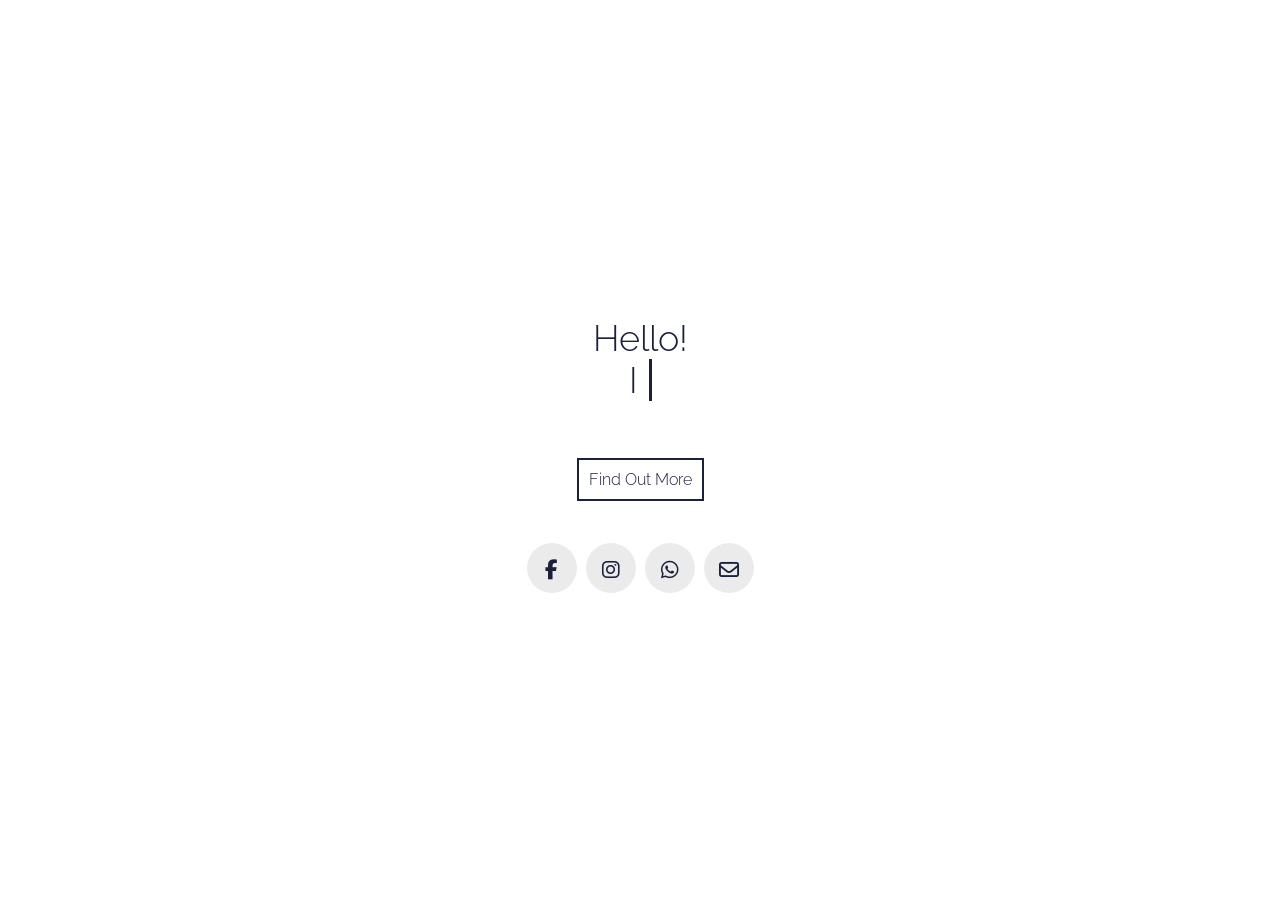
<file: index.html>
<!DOCTYPE html>
<html lang="en">
<head>
  <meta charset="UTF-8">
  <meta name="viewport" content="width=device-width, initial-scale=1.0">
  <title>Wenya's Dev Web</title>

  <!-- CSS -->
  <link rel="stylesheet" href="css/style.css" />

  <!-- GOOGLE FONT -->
  <link rel="preconnect" href="https://fonts.googleapis.com" />
  <link rel="preconnect" href="https://fonts.gstatic.com" crossorigin />
  <link
    href="https://fonts.googleapis.com/css2?family=Poppins&family=Raleway:wght@100;200;300;500&display=swap"
    rel="stylesheet"
  />

  <!-- FA-BRANDS -->
  <link
    rel="stylesheet"
    href="https://cdnjs.cloudflare.com/ajax/libs/font-awesome/6.1.1/css/all.min.css"
  />

</head>
<body>
  <main>
    <section class="container">
      <div class="typing-animation">
        <p>Hello!</p>
        <p>
          <span class="typing-text"></span><span class="cursor">&nbsp;</span>
        </p>
        <div class="home-btn">
          <a href="portfolio.html" class="btn">Find Out More</a>
        </div>

        <div class="social">
          <a href="https://www.facebook.com/xuewenya/"><i class="fa-brands fa-facebook-f"></i></a>
          <a href="https://www.instagram.com/wenya0326/"><i class="fa-brands fa-instagram"></i></a>
          <a href="https://chatwith.io/s/wen-ya"><i class="fa-brands fa-whatsapp"></i></i></a>
          <a href="mailto:s10262410@connect.np.edu.sg"><i class="fa-regular fa-envelope"></i></a>
        </div>
      </div>
    </section>
  </main>
  <script src="js/script.js"></script>
  
</body>
</html>
</file>
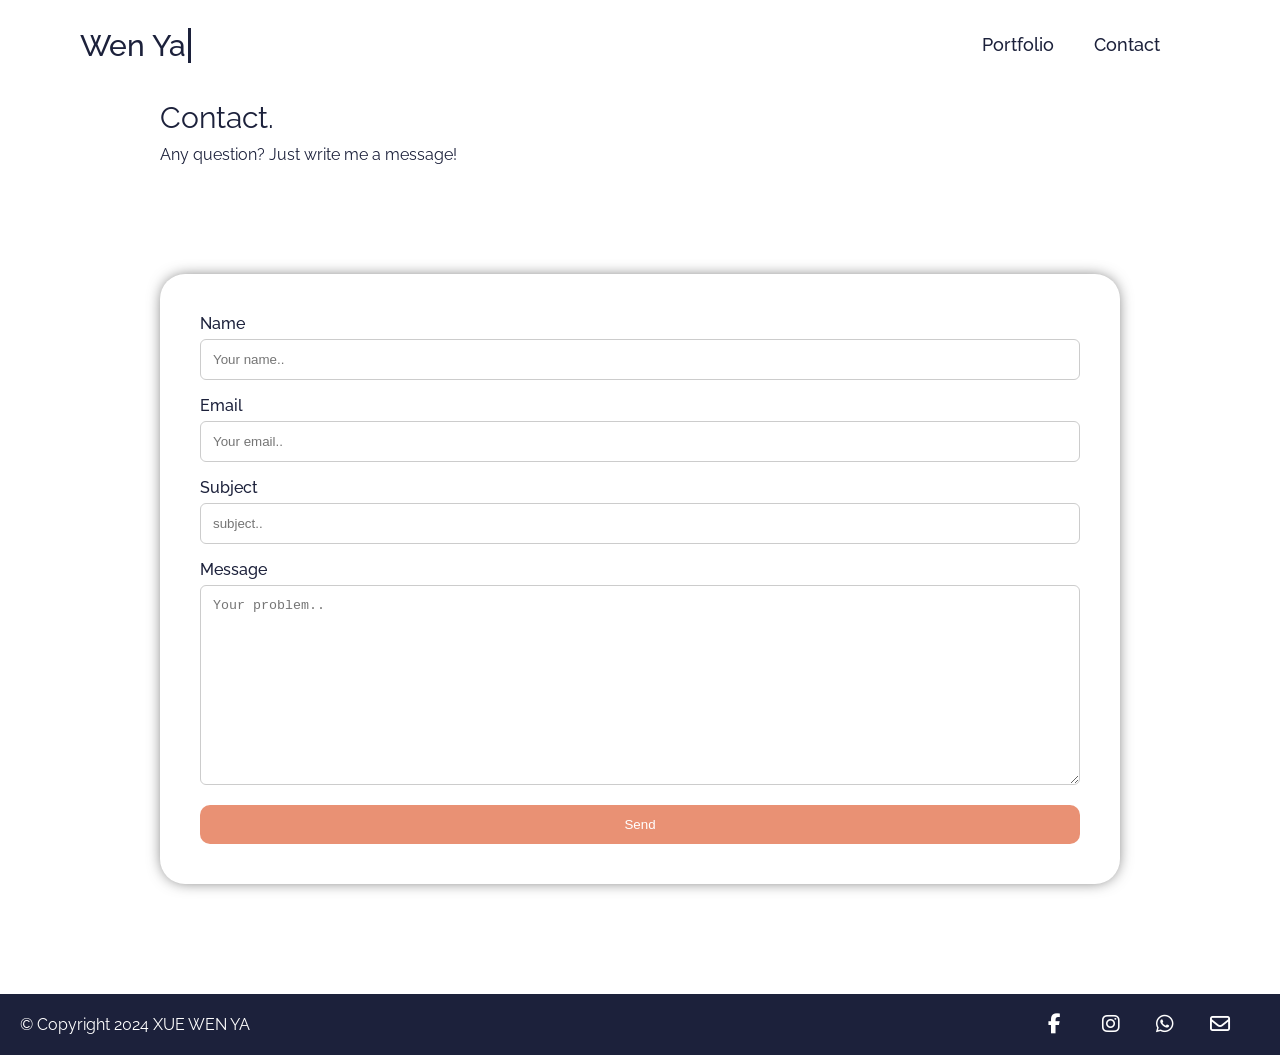
<file: contact.html>
<!DOCTYPE html>
<html lang="en">
<head>
    <meta charset="UTF-8">
    <meta name="viewport" content="width=device-width, initial-scale=1.0">
    <title>Wenya's Portfolio</title>

    <!-- CSS -->
    <link rel="stylesheet" href="css/style.css" />

    <!-- GOOGLE FONT -->
    <link rel="preconnect" href="https://fonts.googleapis.com" />
    <link rel="preconnect" href="https://fonts.gstatic.com" crossorigin />
    <link
      href="https://fonts.googleapis.com/css2?family=Poppins&family=Raleway:wght@100;200;300;500&display=swap"
      rel="stylesheet"
    />

    <!-- FA-BRANDS -->
    <link
      rel="stylesheet"
      href="https://cdnjs.cloudflare.com/ajax/libs/font-awesome/6.1.1/css/all.min.css"
    />

</head>
<body>
      <header>
        <div class="logo">
          <a href="index.html">
            <p>Wen Ya<span class="logo-cursor">&nbsp;</span></p>
          </a>
        </div>
        <div class="hamburger" id="hamburger" data-visible="true">
          <a href="#" onclick="toggle()"><i class="fa-solid fa-bars"></i></a>
        </div>
        <nav>
          <ul class="menu" id="menu" data-visible="false">
            <li>
              <a href="portfolio.html">Portfolio</a>
            </li>
            <li>
                <a href="contact.html">Contact</a>
            </li>
          </ul>
        </nav>
      </header>

      <main>
        <section class="portfolio">
            <div class="portfolio-container">
                <!-- list button -->
                <div class="portfolio-header">
                    <div>
                        <h2>Contact.</h2>
                        <p>Any question? Just write me a message!</p>
                    </div>
                </div>
            </div>
        </section>
        <section class="contact-table">
            <!-- contact form -->
            <div class="contact-form">
                <div id="add-update-contact">
                <div class="alert alert-success" role="alert">
                    <p>Your Message Has Been Submitted Successfully.</p>
                    <p>We'll Get in Touch with You Soon.</p>
                </div>
                </div>
                <div class="form" id="add-contact">
                <form id="add-contact-form">
                    <div class="form-group">
                    <label for="contact-name">Name</label>
                        <input type="text" id="contact-name" class="form-control" name="name" placeholder="Your name.." required>
                    </div>
                    
                    <div class="form-group">
                    <label for="contact-email">Email</label>
                        <input type="email" id="contact-email" class="form-control" name="email" placeholder="Your email.." required>
                    </div>

                    <div class="form-group">
                    <label for="contact-subject">Subject</label>
                        <input type="text" id="contact-subject" class="form-control" name="subject" placeholder="subject.." required>
                    </div>

                    <div class="form-group">
                    <label for="contact-msg">Message</label>
                        <textarea id="contact-msg" class="form-control" name="message" placeholder="Your problem.." style="height:200px" required></textarea>
                    </div>
                    
                    <input class="contact-btn btn btn-primary" id="contact-submit" type="submit" value="Send">
                </form>
                </div>
            </div>
        </section>
      </main>
    
      <footer>
        <div class="footer-text">
          <p>© Copyright 2024 XUE WEN YA</p>
        </div>
        <div class="footer-social">
          <a href="https://www.facebook.com/xuewenya/"><i class="fa-brands fa-facebook-f"></i></a>
          <a href="https://www.instagram.com/wenya0326/"><i class="fa-brands fa-instagram"></i></a>
          <a href="https://chatwith.io/s/wen-ya"><i class="fa-brands fa-whatsapp"></i></i></a>
          <a href="mailto:wenyaxue0326@gmail.com"><i class="fa-regular fa-envelope"></i></a>
        </div>
      </footer>
      <script src="js/script.js"></script>
</body>
</html>
</file>
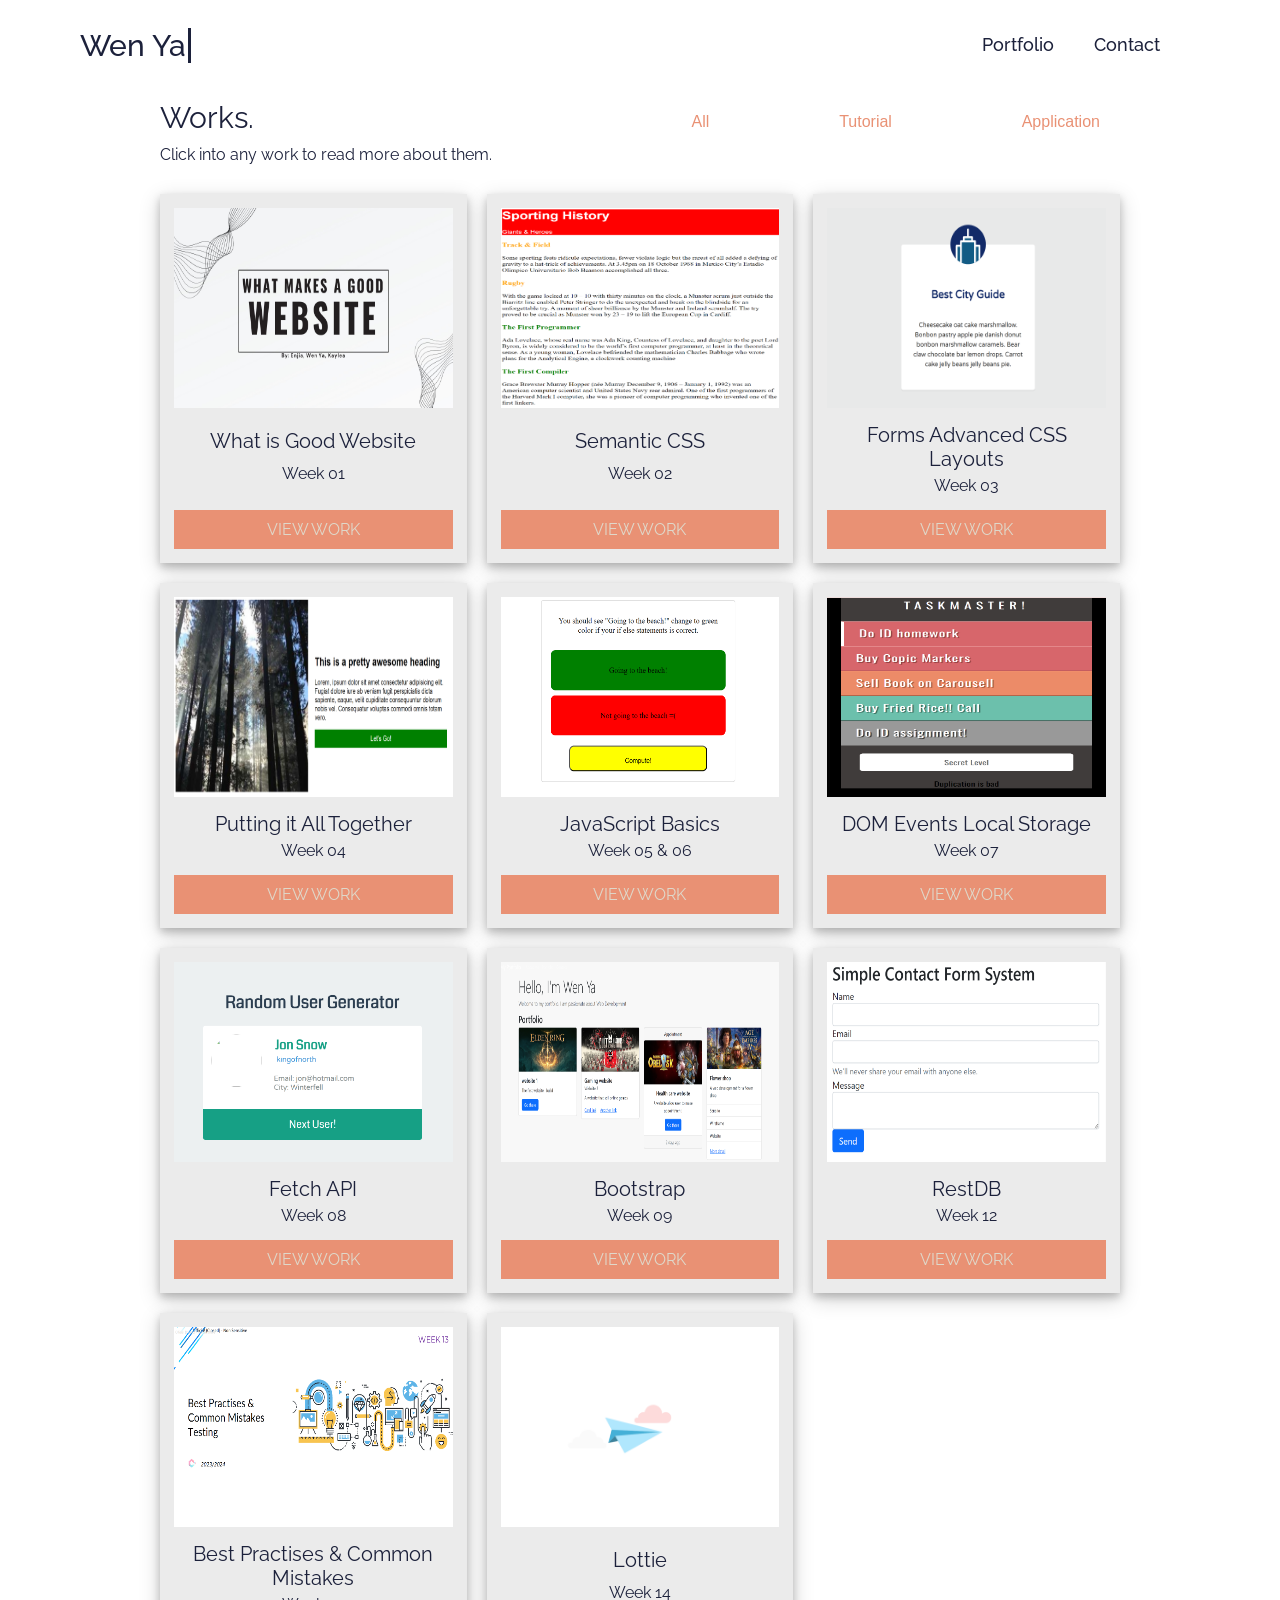
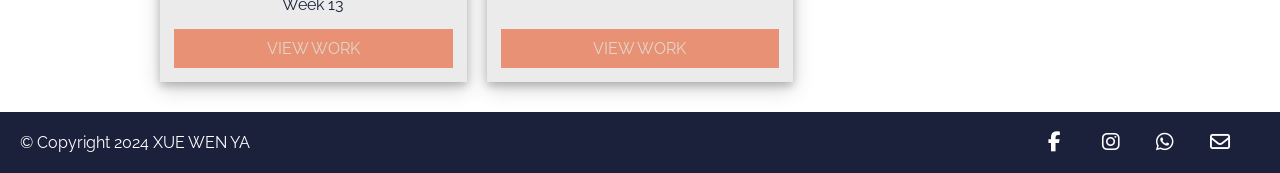
<file: portfolio.html>
<!DOCTYPE html>
<html lang="en">
<head>
    <meta charset="UTF-8">
    <meta name="viewport" content="width=device-width, initial-scale=1.0">
    <title>Wenya's Portfolio</title>

    <!-- CSS -->
    <link rel="stylesheet" href="css/style.css" />

    <!-- GOOGLE FONT -->
    <link rel="preconnect" href="https://fonts.googleapis.com" />
    <link rel="preconnect" href="https://fonts.gstatic.com" crossorigin />
    <link
      href="https://fonts.googleapis.com/css2?family=Poppins&family=Raleway:wght@100;200;300;500&display=swap"
      rel="stylesheet"
    />

    <!-- FA-BRANDS -->
    <link
      rel="stylesheet"
      href="https://cdnjs.cloudflare.com/ajax/libs/font-awesome/6.1.1/css/all.min.css"
    />

</head>
<body>
      <header>
        <div class="logo">
          <a href="index.html">
            <p>Wen Ya<span class="logo-cursor">&nbsp;</span></p>
          </a>
        </div>
        <div class="hamburger" id="hamburger" data-visible="true">
          <a href="#" onclick="toggle()"><i class="fa-solid fa-bars"></i></a>
        </div>
        <nav>
          <ul class="menu" id="menu" data-visible="false">
            <li>
              <a href="portfolio.html">Portfolio</a>
            </li>
            <li>
                <a href="contact.html">Contact</a>
            </li>
          </ul>
        </nav>
      </header>

      <main>
        <section class="portfolio">
            <div class="portfolio-container">
                <!-- list button -->
                <div class="portfolio-header">
                    <div>
                        <h2>Works.</h2>
                        <p>Click into any work to read more about them.</p>
                    </div>
                    <div class="portfolio-btns"></div>
                    <button type="button" class="portfolio-btn active-btn" id="all">
                        All
                    </button>
                    <button type="button" class="portfolio-btn active-btn" id="tutorial">
                        Tutorial
                    </button>
                    <button type="button" class="portfolio-btn active-btn" id="application">
                        Application
                    </button>
                </div>

                <!-- works -->
                <div class="portfolio-items">
                    <!-- Week 1 -->
                    <div class="col portfolio-item all tutorial">
                        <div class="work-container">
                            <div class="image">
                                <a href="html/week01.html" target="_blank">
                                    <img src="image/week01/Slide1.JPG">
                                </a>
                            </div>
                        </div>
                        <h3>What is Good Website</h3>
                        <p>Week 01</p>
                        <a href="html/week01.html" class="btn">VIEW WORK</a>
                    </div>

                    <!-- Week 2 -->
                    <div class="col portfolio-item all tutorial">
                        <div class="work-container">
                            <div class="image">
                                <a href="html/week02.html" target="_blank">
                                    <img src="image/week02/image1.png">
                                </a>
                            </div>
                        </div>
                        <h3>Semantic CSS</h3>
                        <p>Week 02</p>
                        <a href="html/week02.html" class="btn">VIEW WORK</a>
                    </div>

                    <!-- Week 3 -->
                    <div class="col portfolio-item all tutorial">
                        <div class="work-container">
                            <div class="image">
                                <a href="html/week03.html" target="_blank">
                                    <img src="image/week03/image2.png">
                                </a>
                            </div>
                        </div>
                        <h3>Forms Advanced CSS Layouts</h3>
                        <p>Week 03</p>
                        <a href="html/week03.html" class="btn">VIEW WORK</a>
                    </div>

                    <!-- Week 4 -->
                    <div class="col portfolio-item all tutorial">
                        <div class="work-container">
                            <div class="image">
                                <a href="html/week04.html" target="_blank">
                                    <img src="image/week04/image1.1.png">
                                </a>
                            </div>
                        </div>
                        <h3>Putting it All Together</h3>
                        <p>Week 04</p>
                        <a href="html/week04.html" class="btn">VIEW WORK</a>
                    </div>

                    <!-- Week 6 -->
                    <div class="col portfolio-item all tutorial">
                        <div class="work-container">
                            <div class="image">
                                <a href="html/week06.html" target="_blank">
                                    <img src="image/week06/image1.png">
                                </a>
                            </div>
                        </div>
                        <h3>JavaScript Basics</h3>
                        <p>Week 05 & 06</p>
                        <a href="html/week06.html" class="btn">VIEW WORK</a>
                    </div>

                    <!-- Week 7 -->
                    <div class="col portfolio-item all tutorial">
                        <div class="work-container">
                            <div class="image">
                                <a href="html/week07.html" target="_blank">
                                    <img src="image/week07/image1.png">
                                </a>
                            </div>
                        </div>
                        <h3>DOM Events Local Storage</h3>
                        <p>Week 07</p>
                        <a href="html/week07.html" class="btn">VIEW WORK</a>
                    </div>

                    <!-- Week 8 -->
                    <div class="col portfolio-item all tutorial">
                        <div class="work-container">
                            <div class="image">
                                <a href="html/week08.html" target="_blank">
                                    <img src="image/week08/image1.png">
                                </a>
                            </div>
                        </div>
                        <h3>Fetch API</h3>
                        <p>Week 08</p>
                        <a href="html/week08.html" class="btn">VIEW WORK</a>
                    </div>

                    <!-- Week 9 -->
                    <div class="col portfolio-item all application">
                        <div class="work-container">
                            <div class="image">
                                <a href="html/week09.html" target="_blank">
                                    <img src="image/week09/image1.png">
                                </a>
                            </div>
                        </div>
                        <h3>Bootstrap</h3>
                        <p>Week 09</p>
                        <a href="html/week09.html" class="btn">VIEW WORK</a>
                    </div>

                    <!-- Week 12 -->
                    <div class="col portfolio-item all application">
                        <div class="work-container">
                            <div class="image">
                                <a href="html/week12.html" target="_blank">
                                    <img src="image/week12/image1.png">
                                </a>
                            </div>
                        </div>
                        <h3>RestDB</h3>
                        <p>Week 12</p>
                        <a href="html/week12.html" class="btn">VIEW WORK</a>
                    </div>

                    <!-- Week 13 -->
                    <div class="col portfolio-item all tutorial">
                        <div class="work-container">
                            <div class="image">
                                <a href="html/week13.html" target="_blank">
                                    <img src="image/week13/image1.png">
                                </a>
                            </div>
                        </div>
                        <h3>Best Practises & Common Mistakes</h3>
                        <p>Week 13</p>
                        <a href="html/week13.html" class="btn">VIEW WORK</a>
                    </div>

                    <!-- Week 14 -->
                    <div class="col portfolio-item all application">
                        <div class="work-container">
                            <div class="image">
                                <a href="html/week14.html" target="_blank">
                                    <img src="image/week14/image1.png">
                                </a>
                            </div>
                        </div>
                        <h3>Lottie</h3>
                        <p>Week 14</p>
                        <a href="html/week14.html" class="btn">VIEW WORK</a>
                    </div>

                    


                </div>
            </div>
        </section>
      </main>
    
      <footer>
        <div class="footer-text">
          <p>© Copyright 2024 XUE WEN YA</p>
        </div>
        <div class="footer-social">
          <a href="https://www.facebook.com/xuewenya/"><i class="fa-brands fa-facebook-f"></i></a>
          <a href="https://www.instagram.com/wenya0326/"><i class="fa-brands fa-instagram"></i></a>
          <a href="https://chatwith.io/s/wen-ya"><i class="fa-brands fa-whatsapp"></i></i></a>
          <a href="mailto:wenyaxue0326@gmail.com"><i class="fa-regular fa-envelope"></i></a>
        </div>
      </footer>
      <script src="js/script.js"></script>
</body>
</html>
</file>
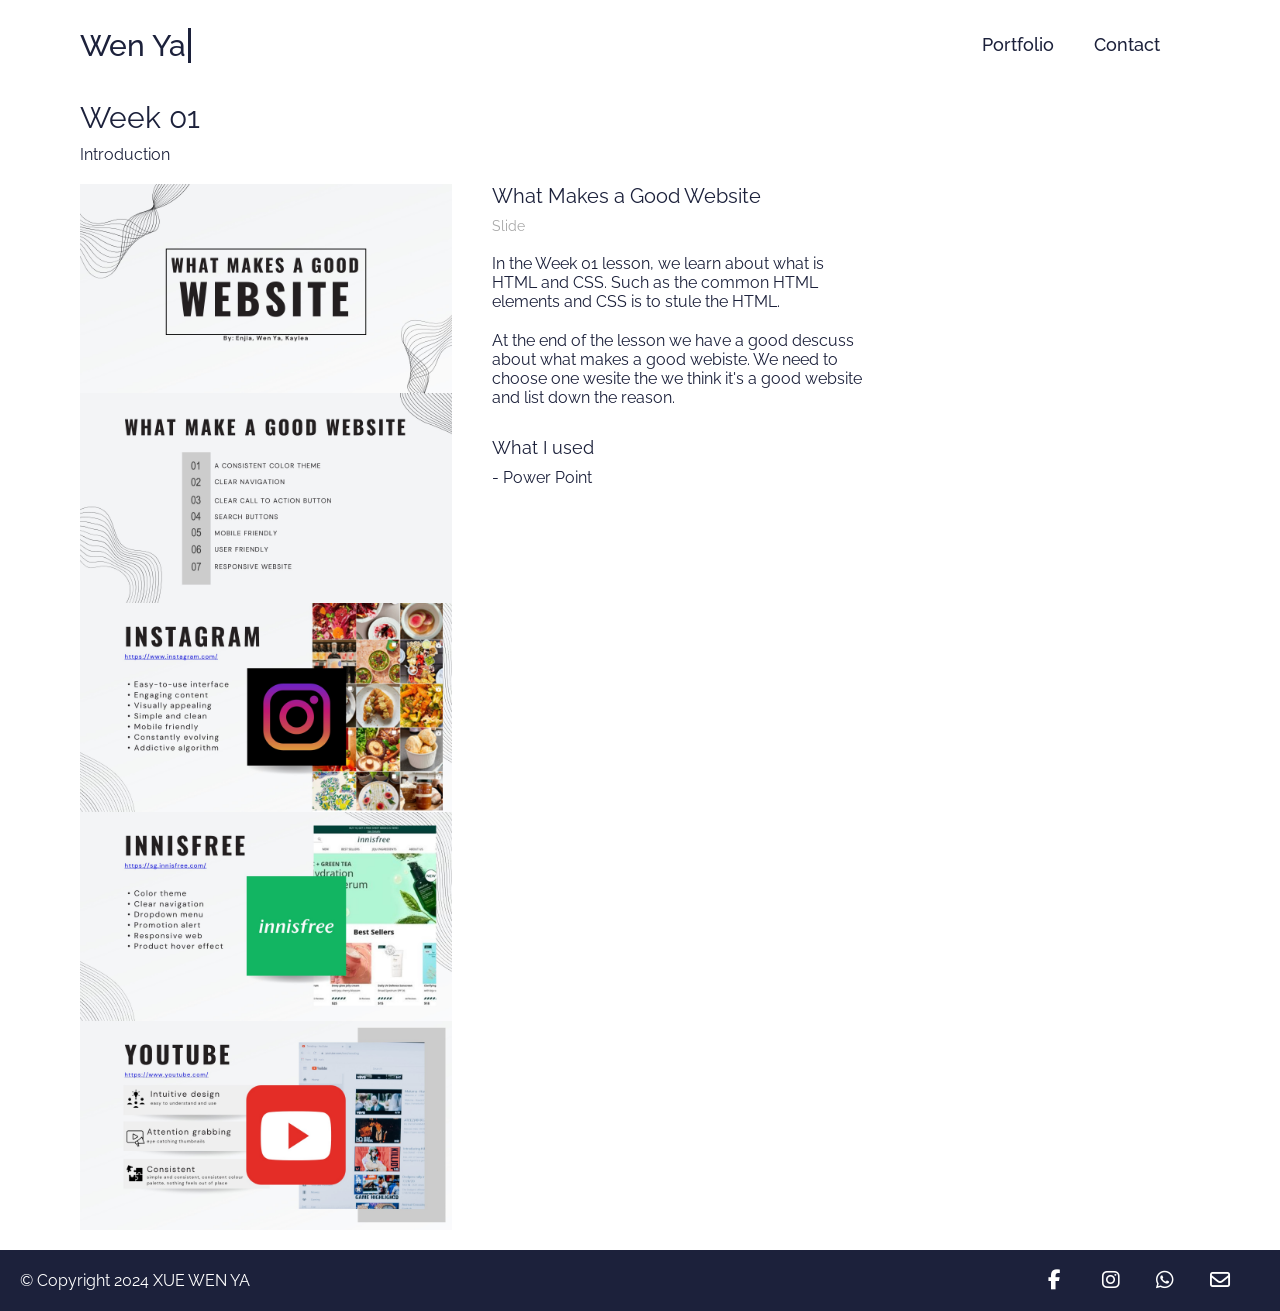
<file: html/week01.html>
<!DOCTYPE html>
<html lang="en">
<head>
    <meta charset="UTF-8">
    <meta name="viewport" content="width=device-width, initial-scale=1.0">
    <title>Week01</title>
    <!-- CSS -->
    <link rel="stylesheet" href="../css/style.css" />

    <!-- GOOGLE FONT -->
    <link rel="preconnect" href="https://fonts.googleapis.com" />
    <link rel="preconnect" href="https://fonts.gstatic.com" crossorigin />
    <link
      href="https://fonts.googleapis.com/css2?family=Poppins&family=Raleway:wght@100;200;300;500&display=swap"
      rel="stylesheet"
    />

    <!-- FA-BRANDS -->
    <link
      rel="stylesheet"
      href="https://cdnjs.cloudflare.com/ajax/libs/font-awesome/6.1.1/css/all.min.css"
    />
</head>
<body>
    <header>
        <div class="logo">
          <a href="../index.html">
            <p>Wen Ya<span class="logo-cursor">&nbsp;</span></p>
          </a>
        </div>
        <div class="hamburger" id="hamburger" data-visible="true">
          <a href="#" onclick="toggle()"><i class="fa-solid fa-bars"></i></a>
        </div>
        <nav>
          <ul class="menu" id="menu" data-visible="false">
            <li>
              <a href="../portfolio.html">Portfolio</a>
            </li>
            <li>
                <a href="../contact.html">Contact</a>
            </li>
          </ul>
        </nav>
      </header>
      <main>
        <div class="works">
          <h2>Week 01</h2>
          <p>Introduction</p>
        </div>
  
        <section class="work-container">
          <div class="work-row">
            <div class="img-col">
              <img src="../image/week01/Slide1.JPG" alt="ppt" />
              <img src="../image/week01/Slide2.JPG" alt="ppt" />
              <img src="../image/week01/Slide3.JPG" alt="ppt" />
              <img src="../image/week01/Slide4.JPG" alt="ppt" />
              <img src="../image/week01/Slide5.JPG" alt="ppt" />
            </div>
            <div class="text-col">
              <h3>What Makes a Good Website</h3>
              <p class="change-color">Slide</p>
              <p>In the Week 01 lesson, we learn about what is HTML and CSS. Such as the common HTML elements and CSS is to stule the HTML.</p>
              <p>At the end of the lesson we have a good descuss about what makes a good webiste. We need to choose one wesite the we think it's a good website and list down the reason.</p>
              <h4>What I used</h4>
              <p>- Power Point</p>
            </div>
          </div>
        </section>
  
  
      </main>
      <footer>
        <div class="footer-text">
          <p>© Copyright 2024 XUE WEN YA</p>
        </div>
        <div class="footer-social">
          <a href="https://www.facebook.com/xuewenya/"><i class="fa-brands fa-facebook-f"></i></a>
          <a href="https://www.instagram.com/wenya0326/"><i class="fa-brands fa-instagram"></i></a>
          <a href="https://chatwith.io/s/wen-ya"><i class="fa-brands fa-whatsapp"></i></i></a>
          <a href="mailto:s10262410@connect.np.edu.sg"><i class="fa-regular fa-envelope"></i></a>
        </div>
      </footer>
      <script src="../js/script.js"></script>
    
</body>
</html>
</file>
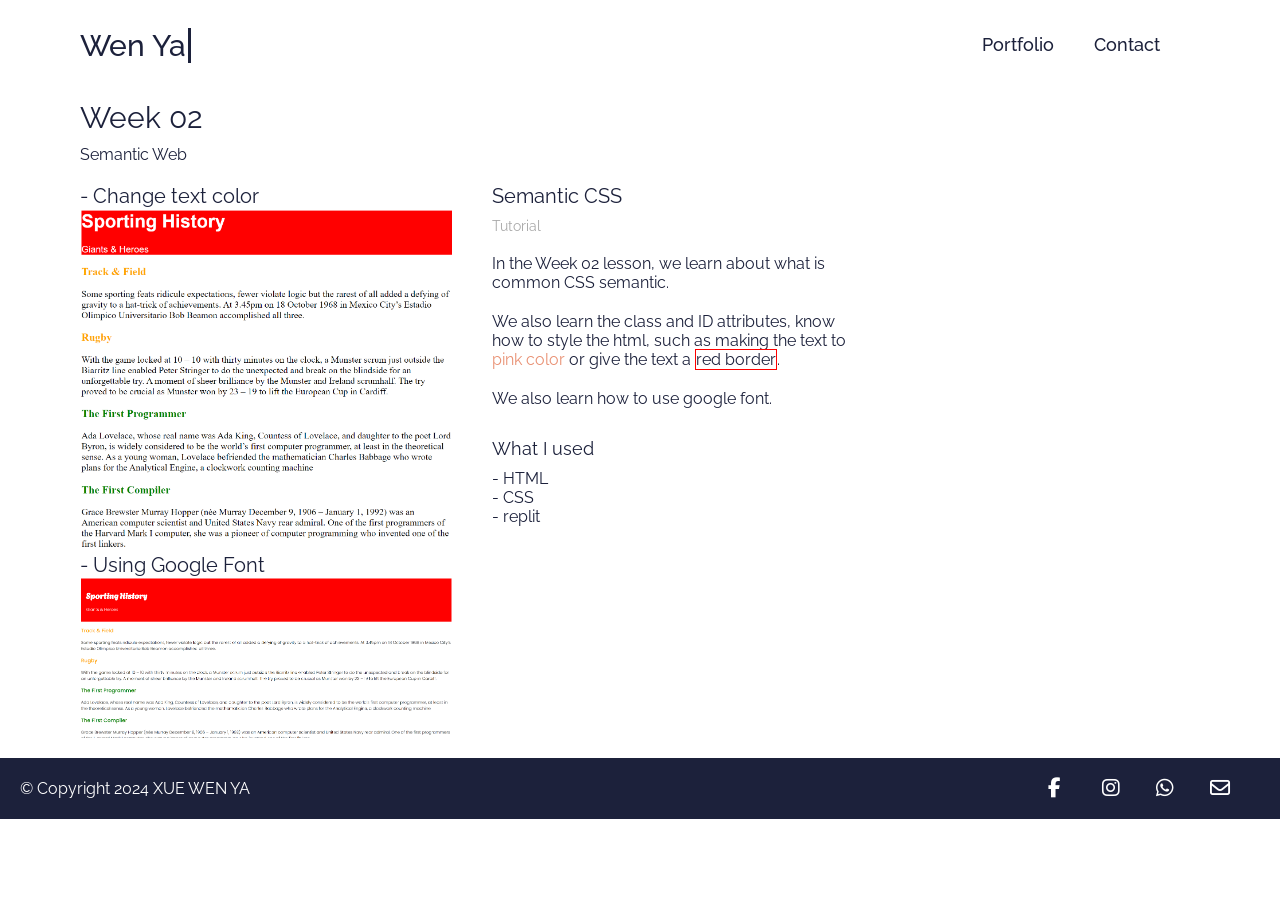
<file: html/week02.html>
<!DOCTYPE html>
<html lang="en">
<head>
    <meta charset="UTF-8">
    <meta name="viewport" content="width=device-width, initial-scale=1.0">
    <title>Week02</title>
    <!-- CSS -->
    <link rel="stylesheet" href="../css/style.css" />

    <!-- GOOGLE FONT -->
    <link rel="preconnect" href="https://fonts.googleapis.com" />
    <link rel="preconnect" href="https://fonts.gstatic.com" crossorigin />
    <link
      href="https://fonts.googleapis.com/css2?family=Poppins&family=Raleway:wght@100;200;300;500&display=swap"
      rel="stylesheet"
    />

    <!-- FA-BRANDS -->
    <link
      rel="stylesheet"
      href="https://cdnjs.cloudflare.com/ajax/libs/font-awesome/6.1.1/css/all.min.css"
    />
</head>
<body>
    <header>
        <div class="logo">
          <a href="../index.html">
            <p>Wen Ya<span class="logo-cursor">&nbsp;</span></p>
          </a>
        </div>
        <div class="hamburger" id="hamburger" data-visible="true">
          <a href="#" onclick="toggle()"><i class="fa-solid fa-bars"></i></a>
        </div>
        <nav>
          <ul class="menu" id="menu" data-visible="false">
            <li>
              <a href="../portfolio.html">Portfolio</a>
            </li>
            <li>
                <a href="../contact.html">Contact</a>
            </li>
          </ul>
        </nav>
      </header>
      <main>
        <div class="works">
          <h2>Week 02</h2>
          <p>Semantic Web</p>
        </div>
  
        <section class="work-container">
          <div class="work-row">
            <div class="img-col">
              <h3>- Change text color</h3>
              <img src="../image/week02/image1.png" alt="image" />
              <h3>- Using Google Font</h3>
              <img src="../image/week02/image2.png" alt="image" />
            </div>
            <div class="text-col">
              <h3>Semantic CSS</h3>
              <p class="change-color">Tutorial</p>
              <p>In the Week 02 lesson, we learn about what is common CSS semantic. </p>
              <p>We also learn the class and ID attributes, know how to style the html, such as making the text to <span class="pink">pink color</span> or give the text a <span class="red-border">red border</span>.</p>
              <p>We also learn how to use google font.</p>
              <h4>What I used</h4>
              <p>- HTML</br>- CSS</br>- replit</p>
            </div>
          </div>
        </section>
  
  
      </main>
      <footer>
        <div class="footer-text">
          <p>© Copyright 2024 XUE WEN YA</p>
        </div>
        <div class="footer-social">
          <a href="https://www.facebook.com/xuewenya/"><i class="fa-brands fa-facebook-f"></i></a>
          <a href="https://www.instagram.com/wenya0326/"><i class="fa-brands fa-instagram"></i></a>
          <a href="https://chatwith.io/s/wen-ya"><i class="fa-brands fa-whatsapp"></i></i></a>
          <a href="mailto:s10262410@connect.np.edu.sg"><i class="fa-regular fa-envelope"></i></a>
        </div>
      </footer>
      <script src="../js/script.js"></script>
    
</body>
</html>
</file>
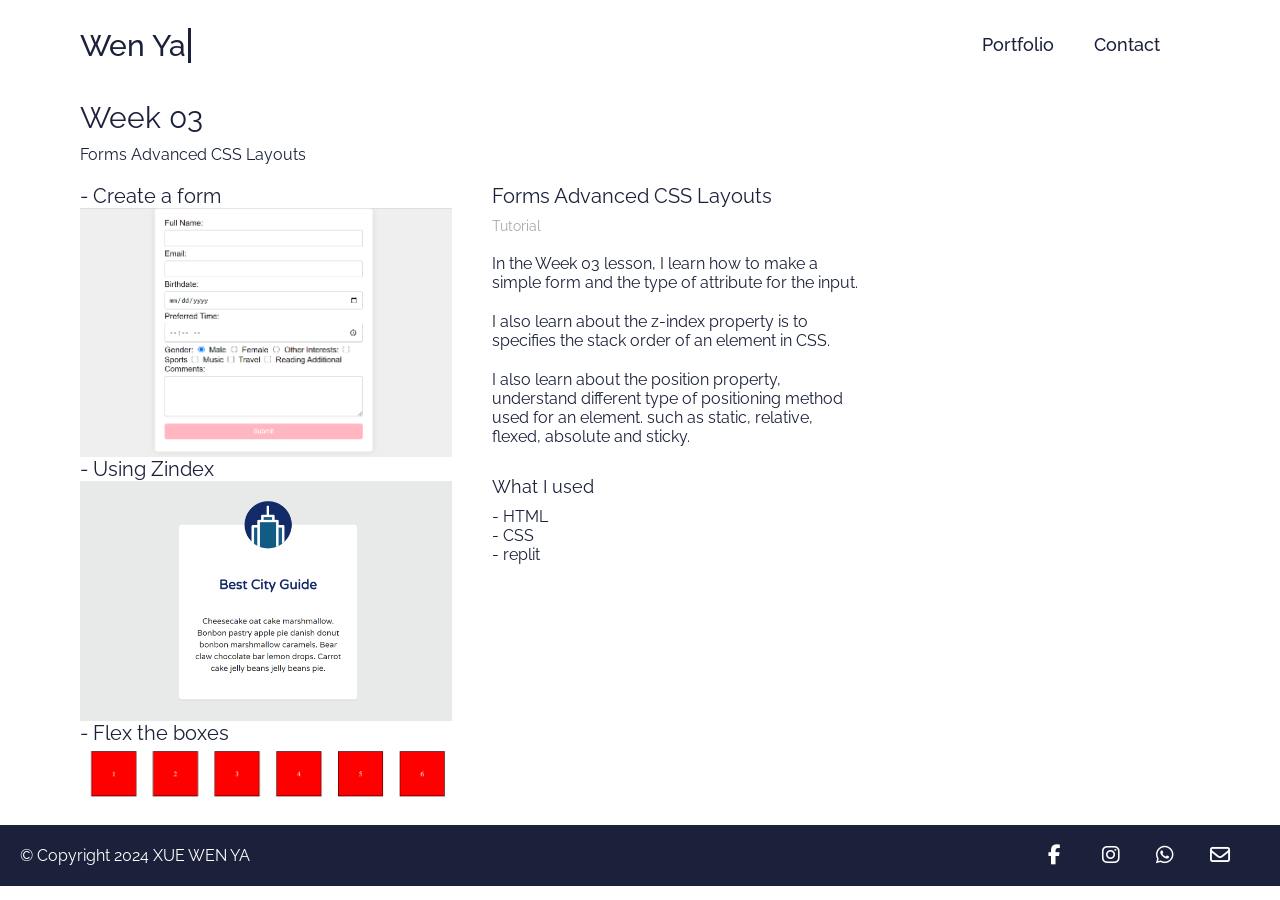
<file: html/week03.html>
<!DOCTYPE html>
<html lang="en">
<head>
    <meta charset="UTF-8">
    <meta name="viewport" content="width=device-width, initial-scale=1.0">
    <title>Week03</title>
    <!-- CSS -->
    <link rel="stylesheet" href="../css/style.css" />

    <!-- GOOGLE FONT -->
    <link rel="preconnect" href="https://fonts.googleapis.com" />
    <link rel="preconnect" href="https://fonts.gstatic.com" crossorigin />
    <link
      href="https://fonts.googleapis.com/css2?family=Poppins&family=Raleway:wght@100;200;300;500&display=swap"
      rel="stylesheet"
    />

    <!-- FA-BRANDS -->
    <link
      rel="stylesheet"
      href="https://cdnjs.cloudflare.com/ajax/libs/font-awesome/6.1.1/css/all.min.css"
    />
</head>
<body>
    <header>
        <div class="logo">
          <a href="../index.html">
            <p>Wen Ya<span class="logo-cursor">&nbsp;</span></p>
          </a>
        </div>
        <div class="hamburger" id="hamburger" data-visible="true">
          <a href="#" onclick="toggle()"><i class="fa-solid fa-bars"></i></a>
        </div>
        <nav>
          <ul class="menu" id="menu" data-visible="false">
            <li>
              <a href="../portfolio.html">Portfolio</a>
            </li>
            <li>
                <a href="../contact.html">Contact</a>
            </li>
          </ul>
        </nav>
      </header>
      <main>
        <div class="works">
          <h2>Week 03</h2>
          <p>Forms Advanced CSS Layouts</p>
        </div>
  
        <section class="work-container">
          <div class="work-row">
            <div class="img-col">
              <h3>- Create a form</h3>
              <img src="../image/week03/image1.png" alt="image" />
              <h3>- Using Zindex</h3>
              <img src="../image/week03/image2.png" alt="image" />
              <h3>- Flex the boxes</h3>
              <img src="../image/week03/image3.png" alt="image" />
            </div>
            <div class="text-col">
              <h3>Forms Advanced CSS Layouts</h3>
              <p class="change-color">Tutorial</p>
              <p>In the Week 03 lesson, I learn how to make a simple form and the type of attribute for the input.</p>
              <p>I also learn about the z-index property is to specifies the stack order of an element in CSS.</p>
              <p>I also learn about the position property, understand different type of positioning method used for an element. such as static, relative, flexed, absolute and sticky. </p>
              <h4>What I used</h4>
              <p>- HTML</br>- CSS</br>- replit</p>
            </div>
          </div>
        </section>
  
  
      </main>
      <footer>
        <div class="footer-text">
          <p>© Copyright 2024 XUE WEN YA</p>
        </div>
        <div class="footer-social">
          <a href="https://www.facebook.com/xuewenya/"><i class="fa-brands fa-facebook-f"></i></a>
          <a href="https://www.instagram.com/wenya0326/"><i class="fa-brands fa-instagram"></i></a>
          <a href="https://chatwith.io/s/wen-ya"><i class="fa-brands fa-whatsapp"></i></i></a>
          <a href="mailto:s10262410@connect.np.edu.sg"><i class="fa-regular fa-envelope"></i></a>
        </div>
      </footer>
      <script src="../js/script.js"></script>
    
</body>
</html>
</file>
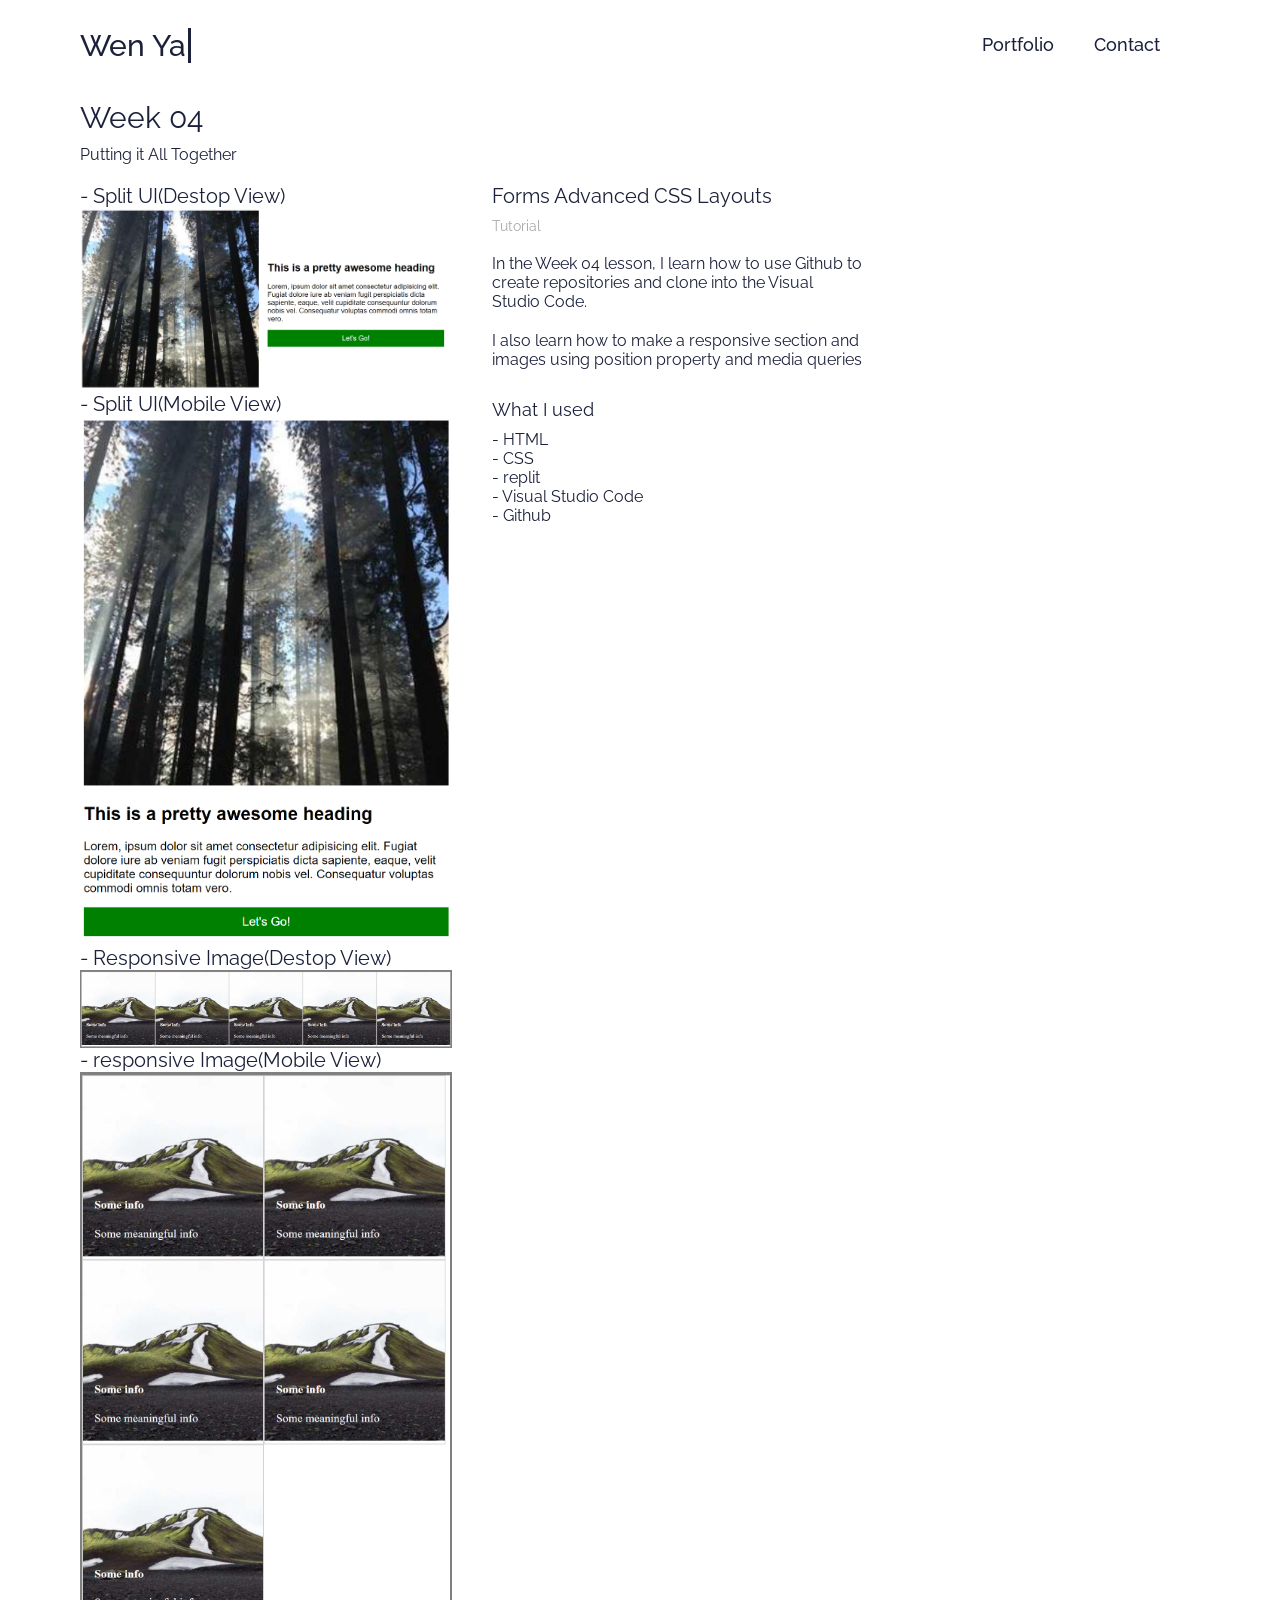
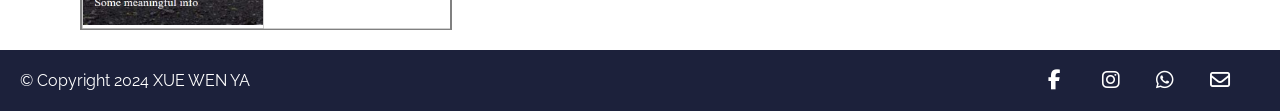
<file: html/week04.html>
<!DOCTYPE html>
<html lang="en">
<head>
    <meta charset="UTF-8">
    <meta name="viewport" content="width=device-width, initial-scale=1.0">
    <title>Week04</title>
    <!-- CSS -->
    <link rel="stylesheet" href="../css/style.css" />

    <!-- GOOGLE FONT -->
    <link rel="preconnect" href="https://fonts.googleapis.com" />
    <link rel="preconnect" href="https://fonts.gstatic.com" crossorigin />
    <link
      href="https://fonts.googleapis.com/css2?family=Poppins&family=Raleway:wght@100;200;300;500&display=swap"
      rel="stylesheet"
    />

    <!-- FA-BRANDS -->
    <link
      rel="stylesheet"
      href="https://cdnjs.cloudflare.com/ajax/libs/font-awesome/6.1.1/css/all.min.css"
    />
</head>
<body>
    <header>
        <div class="logo">
          <a href="../index.html">
            <p>Wen Ya<span class="logo-cursor">&nbsp;</span></p>
          </a>
        </div>
        <div class="hamburger" id="hamburger" data-visible="true">
          <a href="#" onclick="toggle()"><i class="fa-solid fa-bars"></i></a>
        </div>
        <nav>
          <ul class="menu" id="menu" data-visible="false">
            <li>
              <a href="../portfolio.html">Portfolio</a>
            </li>
            <li>
                <a href="../contact.html">Contact</a>
            </li>
          </ul>
        </nav>
      </header>
      <main>
        <div class="works">
          <h2>Week 04</h2>
          <p>Putting it All Together</p>
        </div>
  
        <section class="work-container">
          <div class="work-row">
            <div class="img-col">
              <h3>- Split UI(Destop View)</h3>
              <img src="../image/week04/image1.1.png" alt="image" />
              <h3>- Split UI(Mobile View)</h3>
              <img src="../image/week04/image1.2.png" alt="image" />
              <h3>- Responsive Image(Destop View)</h3>
              <img src="../image/week04/image2.1.png" alt="image" />
              <h3>- responsive Image(Mobile View)</h3>
              <img src="../image/week04/image2.2.png" alt="image" />
            </div>
            <div class="text-col">
              <h3>Forms Advanced CSS Layouts</h3>
              <p class="change-color">Tutorial</p>
              <p>In the Week 04 lesson, I learn how to use Github to create repositories and clone into the Visual Studio Code.</p>
              <p>I also learn how to make a responsive section and images using position property and media queries</p>
              <h4>What I used</h4>
              <p>- HTML</br>- CSS</br>- replit</br>- Visual Studio Code</br>- Github</p>
            </div>
          </div>
        </section>
  
  
      </main>
      <footer>
        <div class="footer-text">
          <p>© Copyright 2024 XUE WEN YA</p>
        </div>
        <div class="footer-social">
          <a href="https://www.facebook.com/xuewenya/"><i class="fa-brands fa-facebook-f"></i></a>
          <a href="https://www.instagram.com/wenya0326/"><i class="fa-brands fa-instagram"></i></a>
          <a href="https://chatwith.io/s/wen-ya"><i class="fa-brands fa-whatsapp"></i></i></a>
          <a href="mailto:s10262410@connect.np.edu.sg"><i class="fa-regular fa-envelope"></i></a>
        </div>
      </footer>
      <script src="../js/script.js"></script>
    
</body>
</html>
</file>
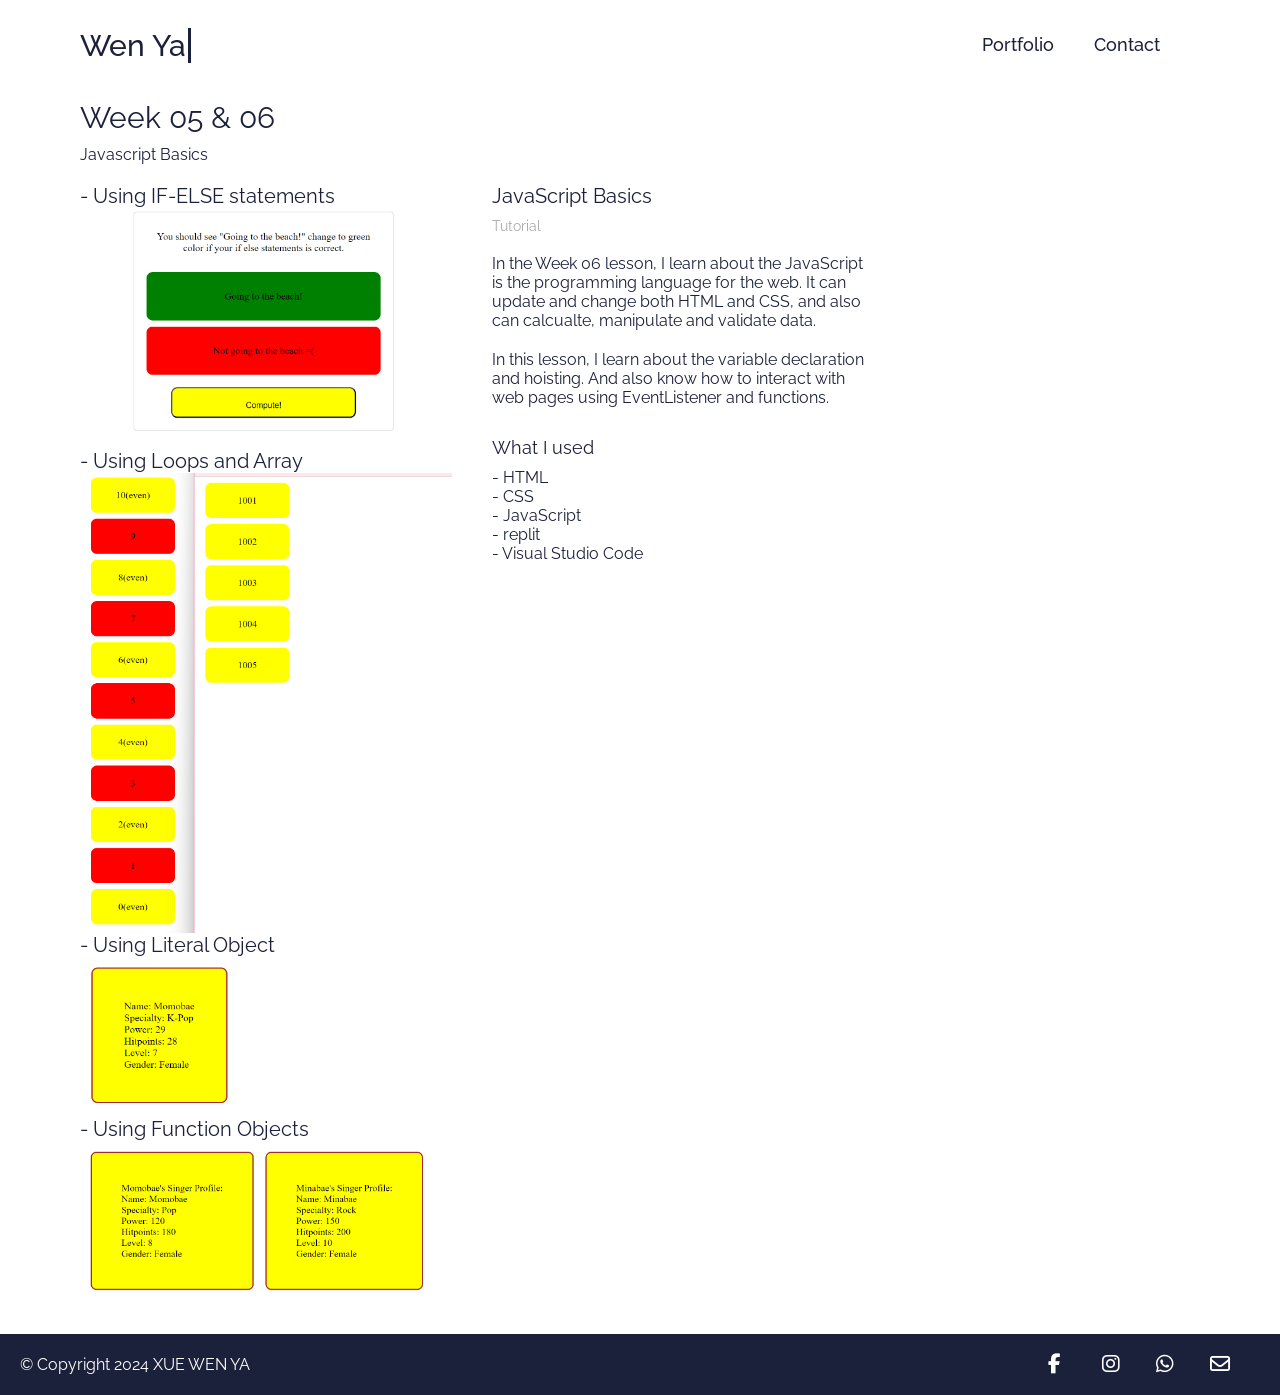
<file: html/week06.html>
<!DOCTYPE html>
<html lang="en">
<head>
    <meta charset="UTF-8">
    <meta name="viewport" content="width=device-width, initial-scale=1.0">
    <title>Week06</title>
    <!-- CSS -->
    <link rel="stylesheet" href="../css/style.css" />

    <!-- GOOGLE FONT -->
    <link rel="preconnect" href="https://fonts.googleapis.com" />
    <link rel="preconnect" href="https://fonts.gstatic.com" crossorigin />
    <link
      href="https://fonts.googleapis.com/css2?family=Poppins&family=Raleway:wght@100;200;300;500&display=swap"
      rel="stylesheet"
    />

    <!-- FA-BRANDS -->
    <link
      rel="stylesheet"
      href="https://cdnjs.cloudflare.com/ajax/libs/font-awesome/6.1.1/css/all.min.css"
    />
</head>
<body>
    <header>
        <div class="logo">
          <a href="../index.html">
            <p>Wen Ya<span class="logo-cursor">&nbsp;</span></p>
          </a>
        </div>
        <div class="hamburger" id="hamburger" data-visible="true">
          <a href="#" onclick="toggle()"><i class="fa-solid fa-bars"></i></a>
        </div>
        <nav>
          <ul class="menu" id="menu" data-visible="false">
            <li>
              <a href="../portfolio.html">Portfolio</a>
            </li>
            <li>
                <a href="../contact.html">Contact</a>
            </li>
          </ul>
        </nav>
      </header>
      <main>
        <div class="works">
          <h2>Week 05 & 06</h2>
          <p>Javascript Basics</p>
        </div>
  
        <section class="work-container">
          <div class="work-row">
            <div class="img-col">
              <h3>- Using IF-ELSE statements</h3>
              <img src="../image/week06/image1.png" alt="image" />
              <h3>- Using Loops and Array</h3>
              <img src="../image/week06/image2.png" alt="image" />
              <h3>- Using Literal Object</h3>
              <img src="../image/week06/image3.png" alt="image" />
              <h3>- Using Function Objects</h3>
              <img src="../image/week06/image4.png" alt="image" />
            </div>
            <div class="text-col">
              <h3>JavaScript Basics</h3>
              <p class="change-color">Tutorial</p>
              <p>In the Week 06 lesson, I learn about the JavaScript is the programming language for the web. It can update and change both HTML and CSS, and also can calcualte, manipulate and validate data.</p>
              <p>In this lesson, I learn about the variable declaration and hoisting. And also know how to interact with web pages using EventListener and functions.</p>
              <h4>What I used</h4>
              <p>- HTML</br>- CSS</br>- JavaScript</br>- replit</br>- Visual Studio Code</p>
            </div>
          </div>
        </section>
      </main>
      <footer>
        <div class="footer-text">
          <p>© Copyright 2024 XUE WEN YA</p>
        </div>
        <div class="footer-social">
          <a href="https://www.facebook.com/xuewenya/"><i class="fa-brands fa-facebook-f"></i></a>
          <a href="https://www.instagram.com/wenya0326/"><i class="fa-brands fa-instagram"></i></a>
          <a href="https://chatwith.io/s/wen-ya"><i class="fa-brands fa-whatsapp"></i></i></a>
          <a href="mailto:s10262410@connect.np.edu.sg"><i class="fa-regular fa-envelope"></i></a>
        </div>
      </footer>
      <script src="../js/script.js"></script>
    
</body>
</html>
</file>
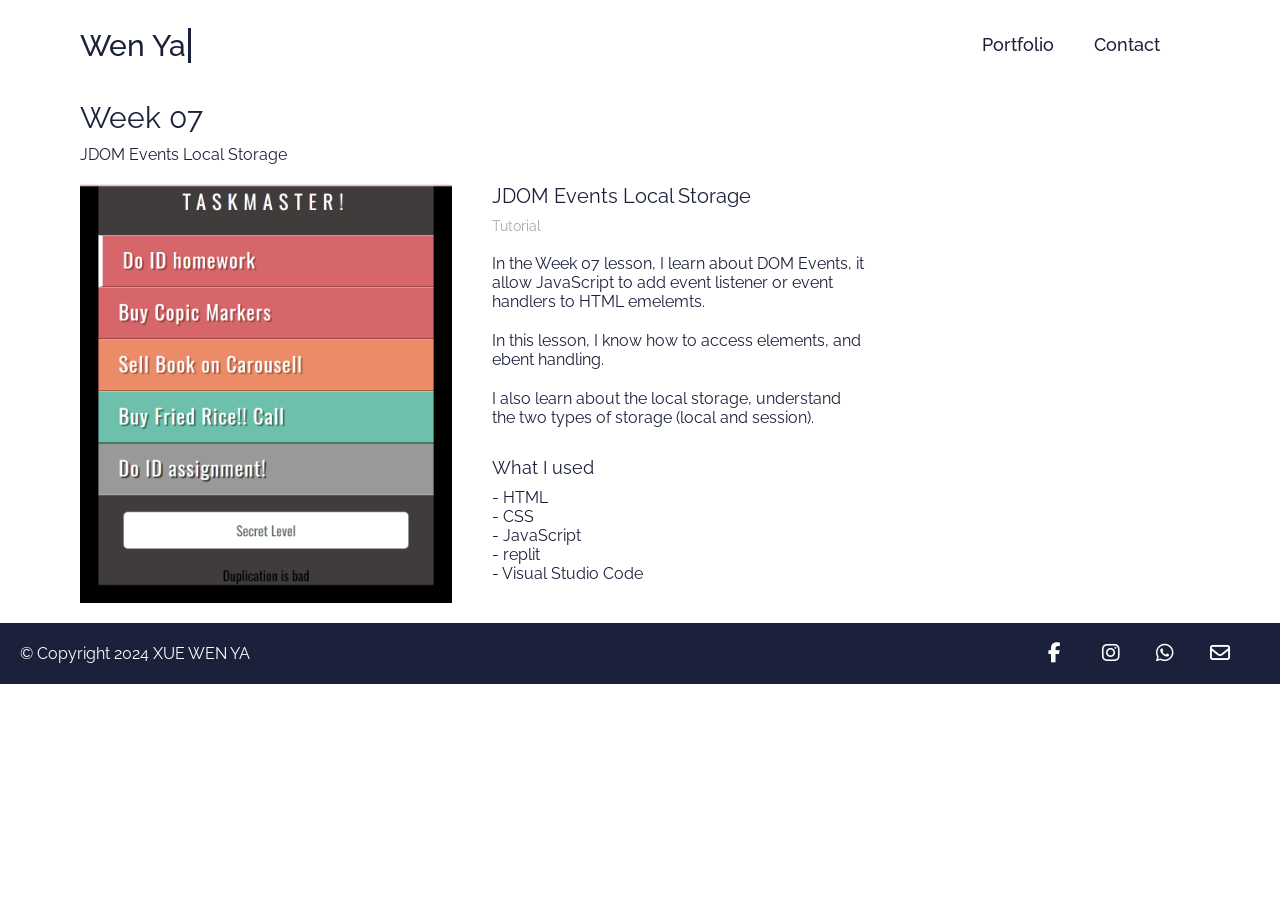
<file: html/week07.html>
<!DOCTYPE html>
<html lang="en">
<head>
    <meta charset="UTF-8">
    <meta name="viewport" content="width=device-width, initial-scale=1.0">
    <title>Week07</title>
    <!-- CSS -->
    <link rel="stylesheet" href="../css/style.css" />

    <!-- GOOGLE FONT -->
    <link rel="preconnect" href="https://fonts.googleapis.com" />
    <link rel="preconnect" href="https://fonts.gstatic.com" crossorigin />
    <link
      href="https://fonts.googleapis.com/css2?family=Poppins&family=Raleway:wght@100;200;300;500&display=swap"
      rel="stylesheet"
    />

    <!-- FA-BRANDS -->
    <link
      rel="stylesheet"
      href="https://cdnjs.cloudflare.com/ajax/libs/font-awesome/6.1.1/css/all.min.css"
    />
</head>
<body>
    <header>
        <div class="logo">
          <a href="../index.html">
            <p>Wen Ya<span class="logo-cursor">&nbsp;</span></p>
          </a>
        </div>
        <div class="hamburger" id="hamburger" data-visible="true">
          <a href="#" onclick="toggle()"><i class="fa-solid fa-bars"></i></a>
        </div>
        <nav>
          <ul class="menu" id="menu" data-visible="false">
            <li>
              <a href="../portfolio.html">Portfolio</a>
            </li>
            <li>
                <a href="../contact.html">Contact</a>
            </li>
          </ul>
        </nav>
      </header>
      <main>
        <div class="works">
          <h2>Week 07</h2>
          <p>JDOM Events Local Storage</p>
        </div>
  
        <section class="work-container">
          <div class="work-row">
            <div class="img-col">
              <img src="../image/week07/image1.png" alt="image" />
            </div>
            <div class="text-col">
              <h3>JDOM Events Local Storage</h3>
              <p class="change-color">Tutorial</p>
              <p>In the Week 07 lesson, I learn about DOM Events, it allow JavaScript to add event listener or event handlers to HTML emelemts.</p>
              <p>In this lesson, I know how to access elements, and ebent handling.</p>
              <p>I also learn about the local storage, understand the two types of storage (local and session).</p>
              <h4>What I used</h4>
              <p>- HTML</br>- CSS</br>- JavaScript</br>- replit</br>- Visual Studio Code</p>
            </div>
          </div>
        </section>
      </main>
      <footer>
        <div class="footer-text">
          <p>© Copyright 2024 XUE WEN YA</p>
        </div>
        <div class="footer-social">
          <a href="https://www.facebook.com/xuewenya/"><i class="fa-brands fa-facebook-f"></i></a>
          <a href="https://www.instagram.com/wenya0326/"><i class="fa-brands fa-instagram"></i></a>
          <a href="https://chatwith.io/s/wen-ya"><i class="fa-brands fa-whatsapp"></i></i></a>
          <a href="mailto:s10262410@connect.np.edu.sg"><i class="fa-regular fa-envelope"></i></a>
        </div>
      </footer>
      <script src="../js/script.js"></script>
    
</body>
</html>
</file>
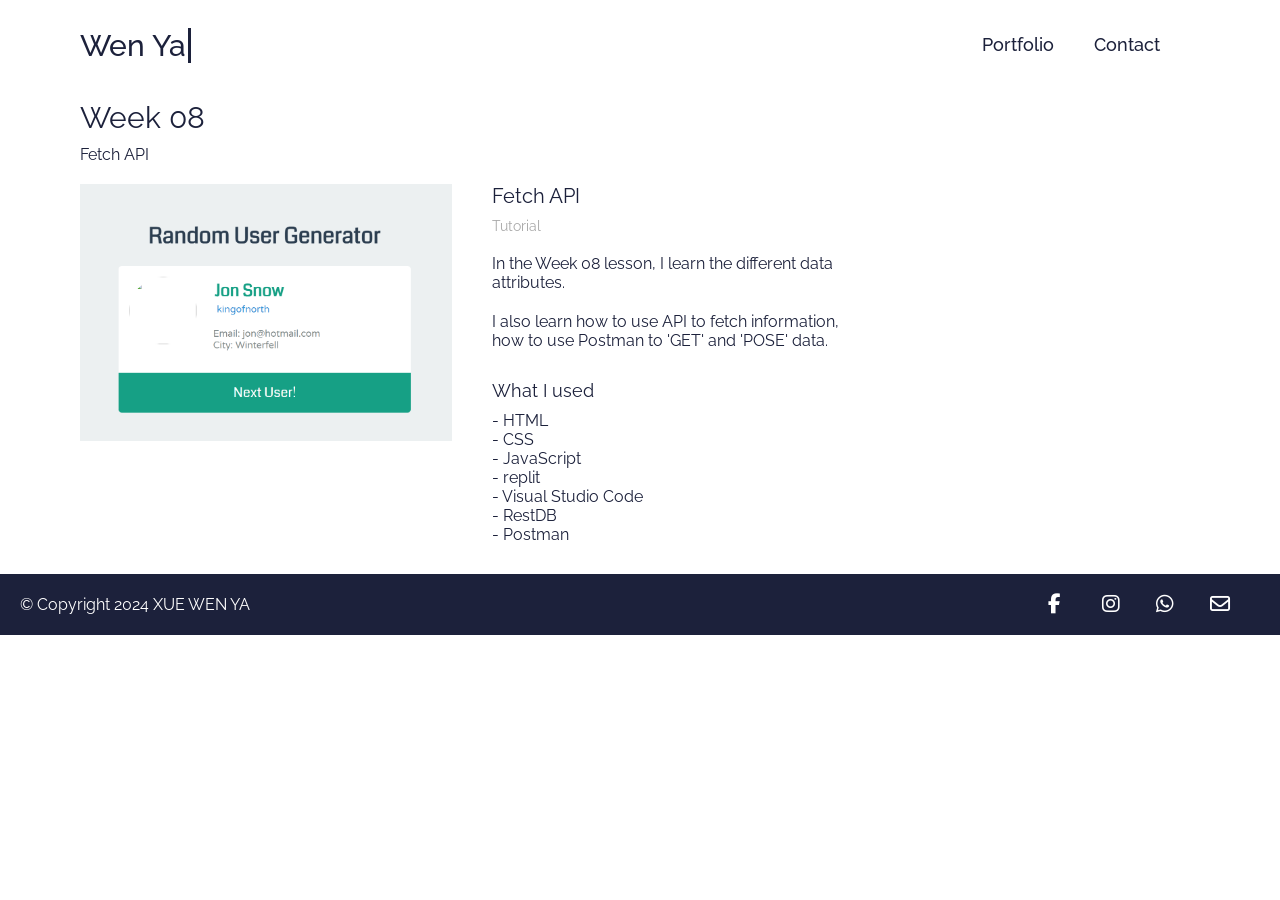
<file: html/week08.html>
<!DOCTYPE html>
<html lang="en">
<head>
    <meta charset="UTF-8">
    <meta name="viewport" content="width=device-width, initial-scale=1.0">
    <title>Week08</title>
    <!-- CSS -->
    <link rel="stylesheet" href="../css/style.css" />

    <!-- GOOGLE FONT -->
    <link rel="preconnect" href="https://fonts.googleapis.com" />
    <link rel="preconnect" href="https://fonts.gstatic.com" crossorigin />
    <link
      href="https://fonts.googleapis.com/css2?family=Poppins&family=Raleway:wght@100;200;300;500&display=swap"
      rel="stylesheet"
    />

    <!-- FA-BRANDS -->
    <link
      rel="stylesheet"
      href="https://cdnjs.cloudflare.com/ajax/libs/font-awesome/6.1.1/css/all.min.css"
    />
</head>
<body>
    <header>
        <div class="logo">
          <a href="../index.html">
            <p>Wen Ya<span class="logo-cursor">&nbsp;</span></p>
          </a>
        </div>
        <div class="hamburger" id="hamburger" data-visible="true">
          <a href="#" onclick="toggle()"><i class="fa-solid fa-bars"></i></a>
        </div>
        <nav>
          <ul class="menu" id="menu" data-visible="false">
            <li>
              <a href="../portfolio.html">Portfolio</a>
            </li>
            <li>
                <a href="../contact.html">Contact</a>
            </li>
          </ul>
        </nav>
      </header>
      <main>
        <div class="works">
          <h2>Week 08</h2>
          <p>Fetch API</p>
        </div>
  
        <section class="work-container">
          <div class="work-row">
            <div class="img-col">
              <img src="../image/week08/image1.png" alt="image" />
            </div>
            <div class="text-col">
              <h3>Fetch API</h3>
              <p class="change-color">Tutorial</p>
              <p>In the Week 08 lesson, I learn the different data attributes.</p>
              <p>I also learn how to use API to fetch information, how to use Postman to 'GET' and 'POSE' data.</p>
              <h4>What I used</h4>
              <p>- HTML</br>- CSS</br>- JavaScript</br>- replit</br>- Visual Studio Code</br>- RestDB</br>- Postman</p>
            </div>
          </div>
        </section>
      </main>
      <footer>
        <div class="footer-text">
          <p>© Copyright 2024 XUE WEN YA</p>
        </div>
        <div class="footer-social">
          <a href="https://www.facebook.com/xuewenya/"><i class="fa-brands fa-facebook-f"></i></a>
          <a href="https://www.instagram.com/wenya0326/"><i class="fa-brands fa-instagram"></i></a>
          <a href="https://chatwith.io/s/wen-ya"><i class="fa-brands fa-whatsapp"></i></i></a>
          <a href="mailto:s10262410@connect.np.edu.sg"><i class="fa-regular fa-envelope"></i></a>
        </div>
      </footer>
      <script src="../js/script.js"></script>
    
</body>
</html>
</file>
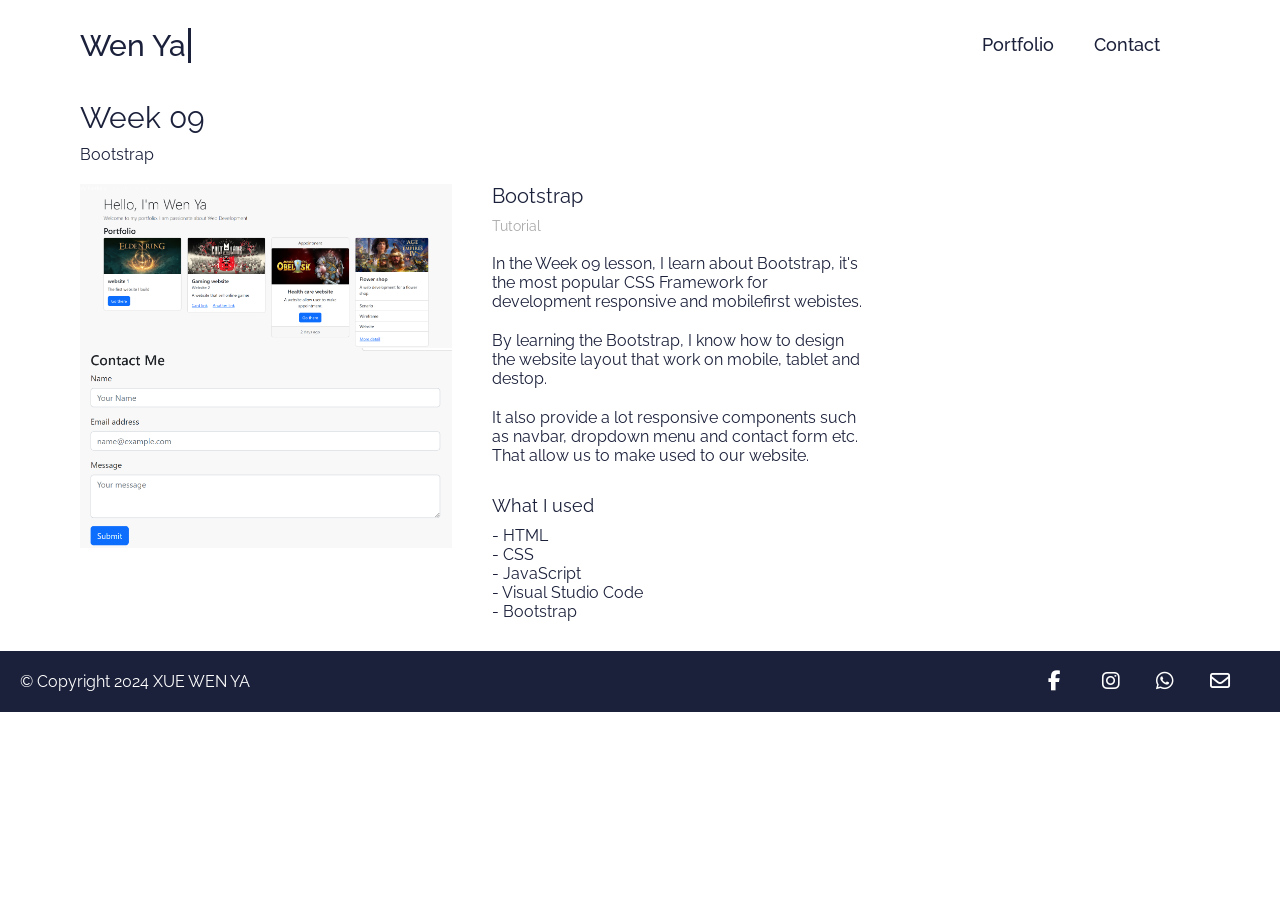
<file: html/week09.html>
<!DOCTYPE html>
<html lang="en">
<head>
    <meta charset="UTF-8">
    <meta name="viewport" content="width=device-width, initial-scale=1.0">
    <title>Week09</title>
    <!-- CSS -->
    <link rel="stylesheet" href="../css/style.css" />

    <!-- GOOGLE FONT -->
    <link rel="preconnect" href="https://fonts.googleapis.com" />
    <link rel="preconnect" href="https://fonts.gstatic.com" crossorigin />
    <link
      href="https://fonts.googleapis.com/css2?family=Poppins&family=Raleway:wght@100;200;300;500&display=swap"
      rel="stylesheet"
    />

    <!-- FA-BRANDS -->
    <link
      rel="stylesheet"
      href="https://cdnjs.cloudflare.com/ajax/libs/font-awesome/6.1.1/css/all.min.css"
    />
</head>
<body>
    <header>
        <div class="logo">
          <a href="../index.html">
            <p>Wen Ya<span class="logo-cursor">&nbsp;</span></p>
          </a>
        </div>
        <div class="hamburger" id="hamburger" data-visible="true">
          <a href="#" onclick="toggle()"><i class="fa-solid fa-bars"></i></a>
        </div>
        <nav>
          <ul class="menu" id="menu" data-visible="false">
            <li>
              <a href="../portfolio.html">Portfolio</a>
            </li>
            <li>
                <a href="../contact.html">Contact</a>
            </li>
          </ul>
        </nav>
      </header>
      <main>
        <div class="works">
          <h2>Week 09</h2>
          <p>Bootstrap</p>
        </div>
  
        <section class="work-container">
          <div class="work-row">
            <div class="img-col">
              <img src="../image/week09/image1.png" alt="image" />
              <img src="../image/week09/image2.png" alt="image" />
            </div>
            <div class="text-col">
              <h3>Bootstrap</h3>
              <p class="change-color">Tutorial</p>
              <p>In the Week 09 lesson, I learn about Bootstrap, it's the most popular CSS Framework for development responsive and mobilefirst webistes.</p>
              <p>By learning the Bootstrap, I know how to design the website layout that work on mobile, tablet and destop.</p>
              <p>It also provide a lot responsive components such as navbar, dropdown menu and contact form etc. That allow us to make used to our website.</p>
              <h4>What I used</h4>
              <p>- HTML</br>- CSS</br>- JavaScript</br>- Visual Studio Code</br>- Bootstrap</p>
            </div>
          </div>
        </section>
      </main>
      <footer>
        <div class="footer-text">
          <p>© Copyright 2024 XUE WEN YA</p>
        </div>
        <div class="footer-social">
          <a href="https://www.facebook.com/xuewenya/"><i class="fa-brands fa-facebook-f"></i></a>
          <a href="https://www.instagram.com/wenya0326/"><i class="fa-brands fa-instagram"></i></a>
          <a href="https://chatwith.io/s/wen-ya"><i class="fa-brands fa-whatsapp"></i></i></a>
          <a href="mailto:s10262410@connect.np.edu.sg"><i class="fa-regular fa-envelope"></i></a>
        </div>
      </footer>
      <script src="../js/script.js"></script>
    
</body>
</html>
</file>
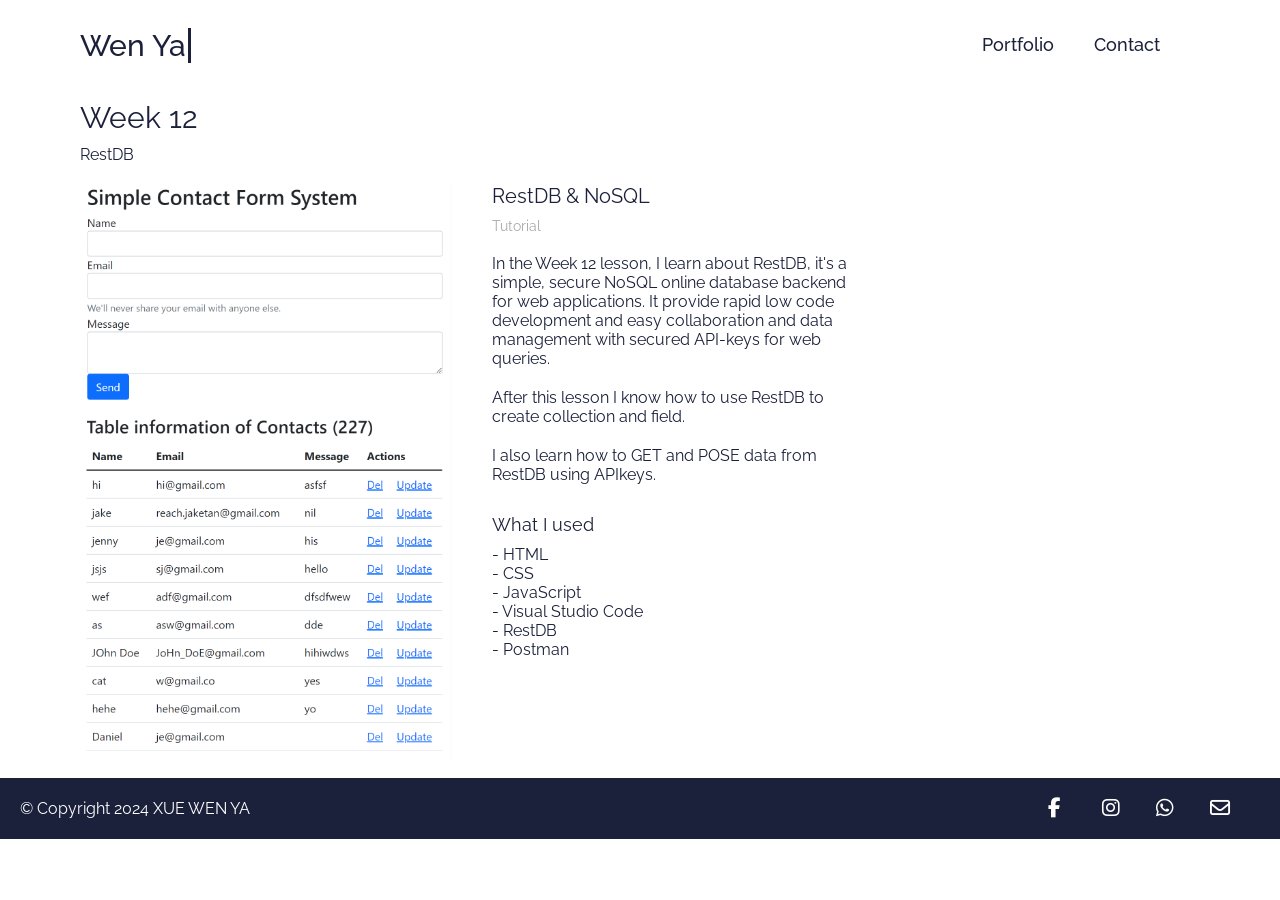
<file: html/week12.html>
<!DOCTYPE html>
<html lang="en">
<head>
    <meta charset="UTF-8">
    <meta name="viewport" content="width=device-width, initial-scale=1.0">
    <title>Week12</title>
    <!-- CSS -->
    <link rel="stylesheet" href="../css/style.css" />

    <!-- GOOGLE FONT -->
    <link rel="preconnect" href="https://fonts.googleapis.com" />
    <link rel="preconnect" href="https://fonts.gstatic.com" crossorigin />
    <link
      href="https://fonts.googleapis.com/css2?family=Poppins&family=Raleway:wght@100;200;300;500&display=swap"
      rel="stylesheet"
    />

    <!-- FA-BRANDS -->
    <link
      rel="stylesheet"
      href="https://cdnjs.cloudflare.com/ajax/libs/font-awesome/6.1.1/css/all.min.css"
    />
</head>
<body>
    <header>
        <div class="logo">
          <a href="../index.html">
            <p>Wen Ya<span class="logo-cursor">&nbsp;</span></p>
          </a>
        </div>
        <div class="hamburger" id="hamburger" data-visible="true">
          <a href="#" onclick="toggle()"><i class="fa-solid fa-bars"></i></a>
        </div>
        <nav>
          <ul class="menu" id="menu" data-visible="false">
            <li>
              <a href="../portfolio.html">Portfolio</a>
            </li>
            <li>
                <a href="../contact.html">Contact</a>
            </li>
          </ul>
        </nav>
      </header>
      <main>
        <div class="works">
          <h2>Week 12</h2>
          <p>RestDB</p>
        </div>
  
        <section class="work-container">
          <div class="work-row">
            <div class="img-col">
              <img src="../image/week12/image1.png" alt="image" />
              <img src="../image/week12/image2.png" alt="image" />
            </div>
            <div class="text-col">
              <h3>RestDB & NoSQL</h3>
              <p class="change-color">Tutorial</p>
              <p>In the Week 12 lesson, I learn about RestDB, it's a simple, secure NoSQL online database backend for web applications. It provide rapid low code development and easy collaboration and data management with secured API-keys for web queries.</p>
              <p>After this lesson I know how to use RestDB to create collection and field.</p>
              <p>I also learn how to GET and POSE data from RestDB using APIkeys.</p>
              <h4>What I used</h4>
              <p>- HTML</br>- CSS</br>- JavaScript</br>- Visual Studio Code</br>- RestDB</br>- Postman</p>
            </div>
          </div>
        </section>
      </main>
      <footer>
        <div class="footer-text">
          <p>© Copyright 2024 XUE WEN YA</p>
        </div>
        <div class="footer-social">
          <a href="https://www.facebook.com/xuewenya/"><i class="fa-brands fa-facebook-f"></i></a>
          <a href="https://www.instagram.com/wenya0326/"><i class="fa-brands fa-instagram"></i></a>
          <a href="https://chatwith.io/s/wen-ya"><i class="fa-brands fa-whatsapp"></i></i></a>
          <a href="mailto:s10262410@connect.np.edu.sg"><i class="fa-regular fa-envelope"></i></a>
        </div>
      </footer>
      <script src="../js/script.js"></script>
    
</body>
</html>
</file>
<file: css/style.css>
* {
  margin: 0;
  padding: 0;
  box-sizing: border-box;
}

img {
  width: 100%;
  display: block;
}

body {
  font-family: "Raleway", sans-serif;
  font-weight: 400;
  overflow-x: hidden;
  color: #1c213b;
}

h2 {
  font-family: "Raleway", sans-serif;
  font-size: 30px;
  font-weight: 400;
  padding: 10px 0;
}

h3 {
  font-family: "Raleway", sans-serif;
  font-size: 20px;
  font-weight: 400;
}

h4 {
  font-family: "Raleway", sans-serif;
  font-weight: 400;
  font-size: 18px;
  padding-top: 20px;
}

/* index page typing animation */
.container {
  margin-top: 50px;
  font-size: 36px;
  min-height: 90vh;
  display: flex;
  justify-content: center;
  align-items: center;
  text-align: center;
  font-family: "Raleway", sans-serif;
  font-weight: 300;
}

.cursor,
.logo-cursor {
  display: inline-block;
  width: 3px;
  background-color: #1c213b;
  margin-left: 2px;
  animation: blink 1s infinite;
}

.typing {
  animation: none;
}

@keyframes blink {
  0% {
    background-color: #1c213b;
  }
  49% {
    background-color: #1c213b;
  }
  50% {
    background-color: transparent;
  }
  99% {
    background-color: transparent;
  }
  100% {
    background-color: #1c213b;
  }
}

/* index page button */
.home-btn .btn {
  font-size: 16px;
  text-decoration: none;
  color: #1c213b;
  border: solid 2px #1c213b;
  padding: 10px;
}

.home-btn .btn:hover {
  background-color: #e99174;
  border: solid 2px #e99174;
  color: white;
  transition: 1s;
}

.home-btn {
  margin-top: 50px;
}

/* index page social link */
.social {
  margin-top: 50px;
}

.social a {
  color: #1c213b;
  background-color: rgb(235, 235, 235);
  width: 50px;
  height: 50px;
  border-radius: 100%;
  text-align: center;
  line-height: inherit;
  vertical-align: middle;
  display: inline-block;
}

.social a i {
  font-size: 20px;
}

.social a:hover {
  color: white;
  background-color: #e99174;
  transition: 1s;
}

/* portfolio page */
/* header */
header {
  display: flex;
  justify-content: space-between;
  align-items: center;
  margin: 40px 0;
  padding: 0 30px;
  font-family: "Raleway", sans-serif;
  font-weight: 500;
  text-align: left;
}

header a {
  text-decoration: none;
  color: #1c213b;
  font-size: 30px;
}

.menu {
  list-style-type: none;
  position: fixed;
  z-index: 1000;
  inset: 0 0 0 60%;
  background-color: rgba(0, 0, 0, 0.4);
  backdrop-filter: blur(5px);
  padding: 100px 50px;
  transform: translateX(100%);
}

.menu[data-visible="true"] {
  transform: translateX(0%);
  transition: 350ms ease;
}

.menu li a {
  text-decoration: none;
  font-size: 18px;
  color: white;
  margin: 10px;
  line-height: 30px;
  display: block;
  text-align: center;
  transition: 600ms ease;
}

.menu li a:hover {
  background-color: #e99174;
}

.hamburger {
  position: absolute;
  z-index: 9999;
  font-size: 30px;
  aspect-ratio: 1;
  top: 40px;
  right: 20px;
}

.hamburger a {
  color: #1c213b;
}

.hamburger a:hover {
  color: #e99174;
}

/* filter menu */
.portfolio-container,
main,
footer {
  padding: 0 30px;
  margin: 0 auto;
}

.portfolio-header {
  display: flex;
  justify-content: space-between;
}

.portfolio-btns {
  padding: 20px 0;
  display: flex;
  justify-content: flex-end;
}
.portfolio-btn {
  font-size: 16px;
  background: none;
  border: none;
  color: #333;
  display: block;
  margin: 0 20px;
  cursor: pointer;
  transition: opacity 0.4s ease-out;
}

.portfolio-btn::after {
  content: "";
  display: block;
  height: 1px;
  margin-left: auto;
  margin-right: auto;
  background: #e99174;
  margin-top: 10px;
  width: 0;
  transition: width 0.4s ease-out;
}

.portfolio-btn:hover::after {
  width: 100%;
}
.portfolio-btn:hover {
  color: #e99174;
}
.active-btn {
  color: #e99174;
}

.portfolio-items {
  margin: 20px 0;
}

.col {
  box-shadow: 0 4px 8px 0 rgba(0, 0, 0, 0.2), 0 6px 20px 0 rgba(0, 0, 0, 0.19);
  margin: 10px 0;
  background-color: rgb(235, 235, 235);
  padding: 14px;
  text-align: center;
  animation: fadeIn 2s;
}

@keyframes fadeIn {
  from {
    opacity: 0;
  }
  to {
    opacity: 1;
  }
}

.col h3 {
  padding-top: 15px;
}

.col p {
  padding-top: 5px;
  padding-bottom: 15px;
}

.col .btn {
  text-decoration: none;
  background-color: #e99174;
  color: #dfd8ca;
  text-align: center;
  display: block;
  padding: 10px 0;
  margin-top: auto;
}

.col .btn:hover {
  background-color: #1c213b;
}

.work-container {
  position: relative;
  width: 100%;
}

.image {
  overflow: hidden;
}

.image img {
  transition: transform 0.5s ease;
}

.image:hover img {
  transform: scale(1.3);
}

/* WORKS */
.img-col,
.text-col {
  padding: 20px 0;
  font-size: 16px;
}

.change-color {
  font-size: 14px;
  color: darkgrey;
}

.text-col p {
  padding: 10px 0;
}

.work-h3 {
  margin-top: 30px;
}

/* footer */
footer {
  display: flex;
  justify-content: space-between;
  align-items: center;
  padding: 20px;
  background-color: #1c213b;
}

footer p {
  color: white;
}

.footer-text {
  flex: 1;
}

.footer-social a {
  color: white;
  width: 50px;
  display: inline-block;
}

.footer-social a i {
  font-size: 20px;
}

.footer-social a:hover {
  color: #e99174;

  transition: 1s;
}

/* week02 */
.pink {
  color: #e99174;
}

.red-border{
  border: 1px solid red;
}

/* contact */
#add-update-contact {
  display: none;
  position: fixed;
  transform: translate(-50%, -50%);
  padding: 30px;
  background-color: #d4edda;
  text-align: center;
  color: #e99174;
  border: 1px solid #c3e6cb;
  border-radius: 5px;
  box-shadow: 0 0 10px rgba(0, 0, 0, 0.1);
}

/* contact form */
.contact-table {
  margin: 30px 0;
}
.contact-form {
  color: #1c213b;
  border-radius: 25px;
  box-shadow: 0 0 16px -4px rgba(0, 0, 0, 0.75);
  padding: 40px 20px;
  font-weight: 500;
  background-color: #fff;
}

.contact-form input[type="text"],
.contact-form input[type="email"],
.contact-form textarea {
font-weight: 500;
width: 100%;
padding: 12px;
border: 1px solid #ccc;
border-radius: 6px;
box-sizing: border-box;
margin-top: 6px;
margin-bottom: 16px;
resize: vertical;
}

.contact-form input[type="submit"] {
  width: 100%;
  background-color: #e99174;
  color: #fff;
  padding: 12px 20px;
  border: none;
  border-radius: 10px;
  cursor: pointer;
}

.contact-form input[type="submit"]:hover {
  background-color: #1c213b;
}

/* tablet view*/
@media screen and (min-width: 688px) {
  header {
    display: flex;
    justify-content: space-between;
    align-items: center;
    margin: 0;
  }

  .hamburger,
  .close {
    display: none;
  }

  .menu {
    position: static;
    padding: 20px;
    display: flex;
    position: none;
    background-color: transparent;
    backdrop-filter: none;
    transform: none;
    transition: none;
  }

  .menu li a {
    color: #1c213b;
    padding: 0 10px;
  }
  .menu li a:hover {
    background-color: transparent;
    color: #e99174;
  }

  .menu .underline {
    border-bottom: 1px solid #e99174;
    color: #e99174;
  }

  /* portfolio */
  .work-row {
    display: flex;
  }

  .img-col {
    width: 35%;
    padding-right: 20px;
  }

  .text-col {
    width: 35%;
    padding-left: 20px;
  }

}

/* destop view */
@media screen and (min-width: 992px) {
  .portfolio-container,
  header,
  main{
    padding: 0 80px;
  }

  .row {
    display: flex;
  }

  .col {
    flex: 1;
    display: flex;
    flex-direction: column;
  }

  .work-info .btn {
    margin-top: auto;
  }

  .more-row {
    display: flex;
  }

  .portfolio-items {
    display: grid;
    grid-template-columns: repeat(3, 1fr);
    column-gap: 20px;
  }

  .portfolio-items img {
    height: 200px;
  }

  /* contact */
  .contact-table {
    padding: 80px;
  }
  .contact-form {
      padding-left: 40px;
      padding-right: 40px;
  }

}
</file>
